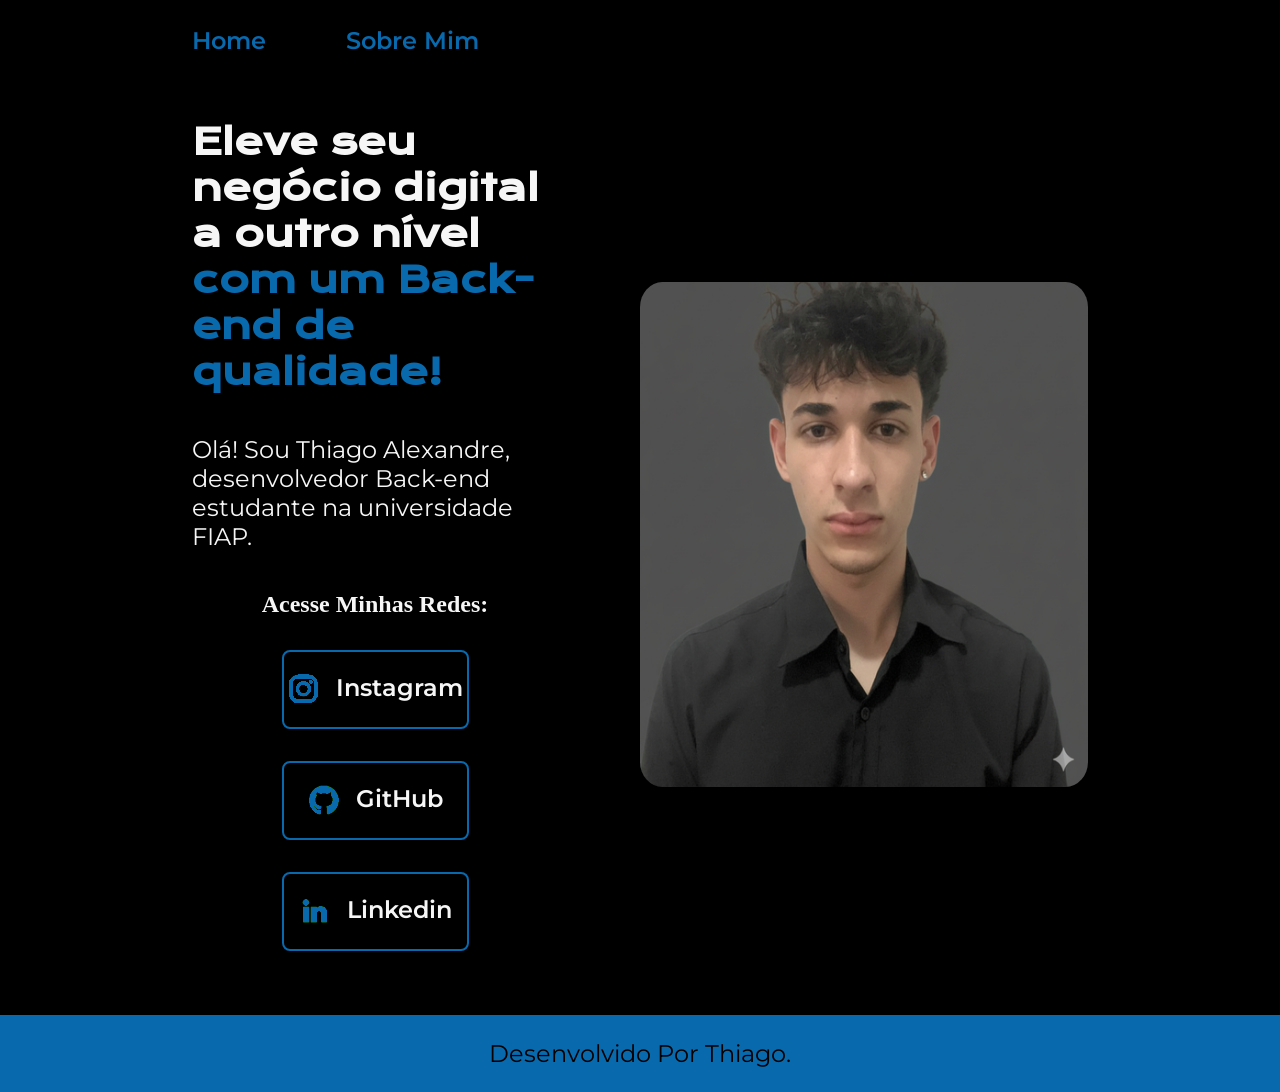
<file: index.html>
<!DOCTYPE html>
<html lang="pt-br">

<head>
    <meta charset="UTF-8">
    <meta http-equiv="X-UA-Compatible" content="IE=edge">
    <meta name="viewport" content="width=device-width, initial-scale=1.0">
    <title>Portifolio</title>
    <link rel="stylesheet" href="./style/style.css">
</head>

<body>
    <header class="cabecalho">
        
        <nav class="cabecalho_menu">
            <a class="cabecalho_menu_link" href="index.html" > Home </a>
            <a class="cabecalho_menu_link" href="about.html"> Sobre Mim</a>
        </nav>
        
    </header>
   
    <main class="apresentacao">
        
        <section class="apresentacao__conteudo">
            
            <h1 class="apresentacao__conteudo__titulo">Eleve seu negócio digital a outro nível
                
                <strong  class="titulo-destaque">com um Back-end de qualidade!
                
            </strong></h1>
           
            <p class="apresentacao__conteudo__texto">
                
                Olá! Sou Thiago Alexandre, desenvolvedor
                Back-end estudante na universidade FIAP.

                </p>

                
            
                <div class="apresentacao__links">

                    <h2 class="subtitulo-Redes"> Acesse Minhas Redes: </h2>

                    <a class="apresentacao__links__navegacao" href="https://www.instagram.com/_thiaguin46/">
                        <img src="./imagens/instaazul.png" alt=" imagem instagram azul">
                        Instagram
                    </a>
                
                    <a class="apresentacao__links__navegacao" href="https://github.com/thiagoalexandre10">
                        <img src="/imagens/gitazul.png" alt=" imagem git azul">
                        GitHub
                    </a>

                    <a  class="apresentacao__links__navegacao" href="https://www.linkedin.com/in/thiago-alexandre-646849335/"> 
                        <img src="./imagens/linkedinazul.png" alt="imagem linkedin azul"> 
                        Linkedin   
                    </a>
            </div>
        </section>
        <img class="apresentacao__imagem" src="./imagens/ajustar site.png" alt="Thiago Programador">
    </main>
    <footer class="rodape">
        <p> Desenvolvido Por Thiago.</p>
    </footer>
</body>

</html>
</file>
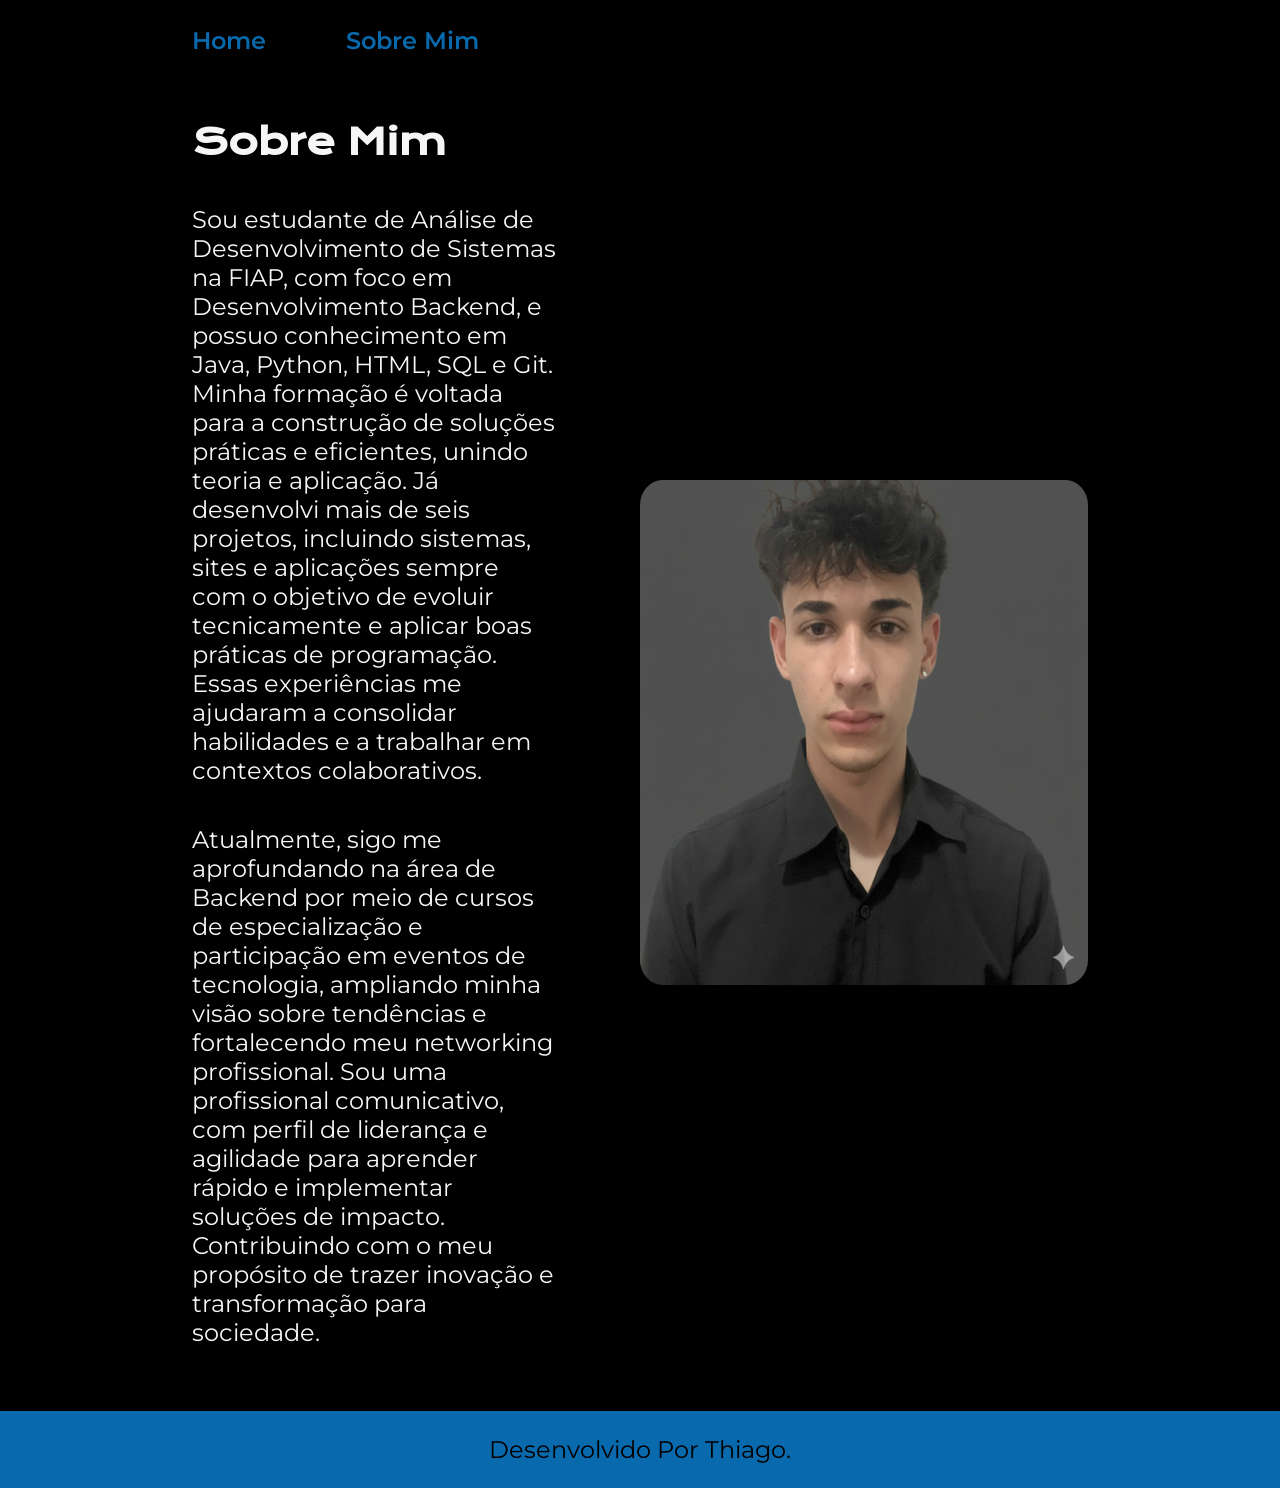
<file: about.html>
<!DOCTYPE html>
<html lang="pt-br">
<head>
    <meta charset="UTF-8">
    <meta name="viewport" content="width=device-width, initial-scale=1.0">
    <title>Sobre Mim</title>
    <link rel="stylesheet" href="./style/style.css">
</head>
<body>
    <header class="cabecalho">
        <nav class="cabecalho_menu">
            <a class="cabecalho_menu_link" href="index.html" > Home </a>
            <a class="cabecalho_menu_link" href="about.html"> Sobre Mim</a>
        </nav>
    </header>
    <main class="apresentacao">
        <section class="apresentacao__conteudo">
            <h1 class="apresentacao__conteudo__titulo">Sobre Mim</h1>
            
            <p class="apresentacao__conteudo__texto">
                Sou estudante de Análise de Desenvolvimento de Sistemas na FIAP, 
                com foco em Desenvolvimento Backend, e possuo conhecimento em Java, 
                Python, HTML, SQL e Git. Minha formação é voltada para a construção 
                de soluções práticas e eficientes, unindo teoria e aplicação.

                Já desenvolvi mais de seis projetos, incluindo sistemas, sites e aplicações
                sempre com o objetivo de evoluir tecnicamente e aplicar boas práticas de programação. 
                Essas experiências me ajudaram a consolidar habilidades e a trabalhar em contextos colaborativos.
            </p>
            <p class="apresentacao__conteudo__texto">
                Atualmente, sigo me aprofundando na área de Backend por meio de cursos de especialização
                 e participação em eventos de tecnologia, ampliando minha visão sobre tendências e 
                 fortalecendo meu networking profissional.

                Sou uma profissional comunicativo, com perfil de liderança e agilidade para aprender
                 rápido e implementar soluções de impacto. Contribuindo com o meu propósito de trazer 
                 inovação e transformação para sociedade.
            </p>



        </section>
    <img class="apresentacao__imagem" src="./imagens/ajustar site.png" alt="imagem do thiago">
    </main>
    
    <footer>
        <footer class="rodape">
            <p> Desenvolvido Por Thiago.</p>
        </footer>
    </footer>
    
</body>
</html>
</file>
<file: style/style.css>
@import url('https://fonts.googleapis.com/css2?family=Krona+One&family=Montserrat:wght@400;600&display=swap');

:root{
    
    --cor-primaria: #000000;
    --cor-secundaria: #f6f6f6;
    --cor-terciaria: #0969AD;
    --cor-hover: #272727;

    --font-principal: 'Krona One', sans-serif;
    --font-secundaria: 'Montserrat', sans-serif;
}

*{
    margin: 0;
    padding: 0;
}

body{
   
    
    box-sizing: border-box;
    background-color:  var(--cor-primaria);
    color: var(--cor-secundaria);
}
.cabecalho{
    
    padding: 2% 0% 0% 15%;

}

.cabecalho_menu{

    display: flex;
    gap: 80px;

}

.cabecalho_menu_link{
    
    font-family: var(--font-secundaria);
    font-size: 1.5rem;
    font-weight: 600;
    color: var(--cor-terciaria);
    text-decoration: none;
    
}

.apresentacao{
    padding: 5% 15%;
    display: flex;
    align-items: center;
    justify-content: space-between;
    gap: 82px;
    
}
.apresentacao__conteudo{
    width: 50%;
    display: flex;
    flex-direction: column;
    gap: 40px;
}

.apresentacao__conteudo__titulo{
    font-size: 2.25rem;
    font-family: var(--font-principal);
}

.titulo-destaque{
    color: var(--cor-terciaria);
}

.apresentacao__conteudo__texto{
    font-size: 1.5rem;
    font-family: var(--font-secundaria);
}


.apresentacao__links{
    display: flex;
    flex-direction: column;
    justify-content: space-between;
    align-items: center;
    gap: 32px;
}
.apresentacao__links__subtitulo{
    font-family: var(--font-principal);
    font-weight: 400;
    font-size: 1.5rem;
}
.apresentacao__links__navegacao{
    
    display: flex;
    justify-content: center;
    gap: 16px;
    border: 2px solid var(--cor-terciaria);
    width: 50%;
    text-align: center;
    border-radius: 8px;
    font-size: 1.5rem;
    font-weight: 600;
    padding: 21.5px 0;
    text-decoration: none;
    color: var(--cor-secundaria);
    font-family: var(--font-secundaria);
}
.apresentacao__links__navegacao:hover{
    
    background-color: var(--cor-hover);

}

.apresentacao__imagem{
    
    width: 50%;
    border-radius: 5%;
    
    
   
}

.rodape{
    
    background-color: var(--cor-terciaria);
    color: var(--cor-primaria);
    font-size: 1.5rem;
    font-weight: 400;
    font-family: var(--font-secundaria);
    text-align: center;
    padding: 24px;
    align-items: center;
    

}

@media(max-width: 1200px){

    .cabecalho_menu{

        justify-content: center;
    }
    
    .cabecalho{
        padding: 10%;
    }
    
    .apresentacao{
        flex-direction: column-reverse;
        padding: 5%;
    }
    .apresentacao__conteudo{
        width: auto;
    }

    

    
}
</file>
